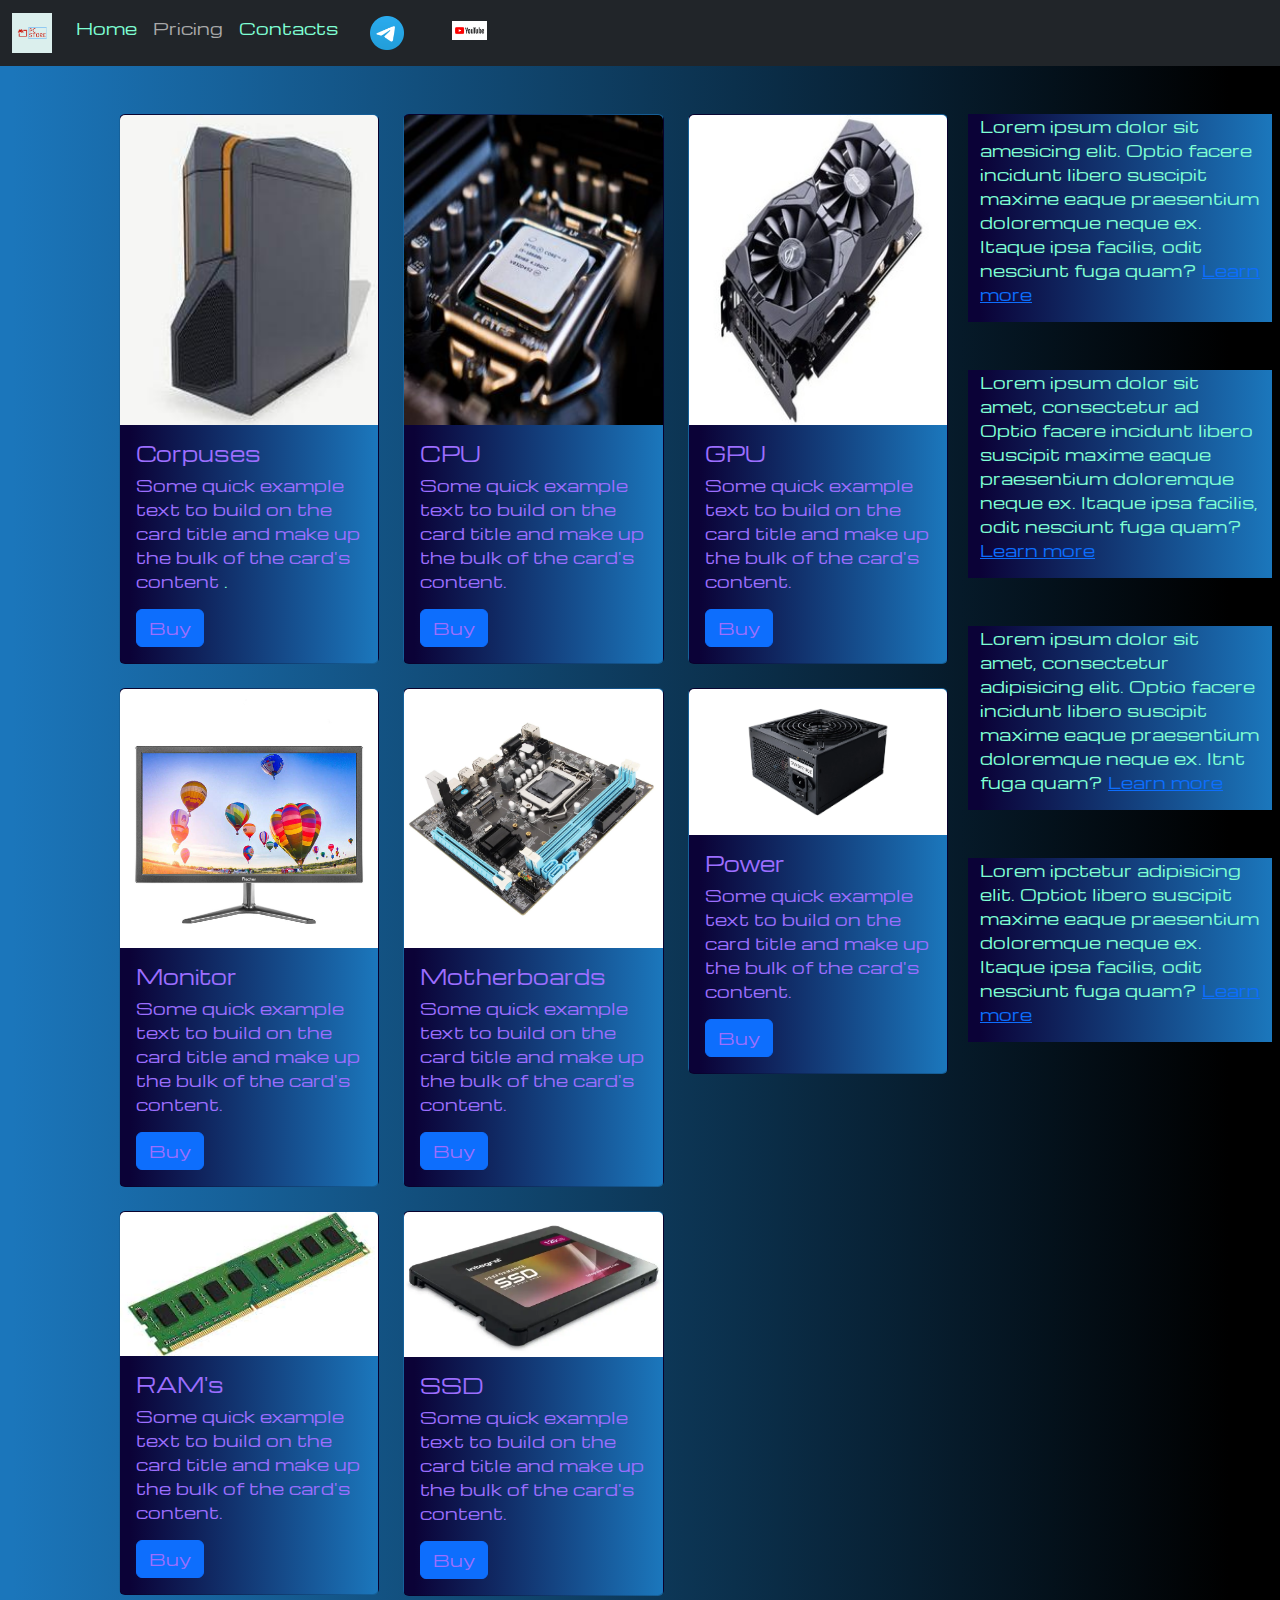
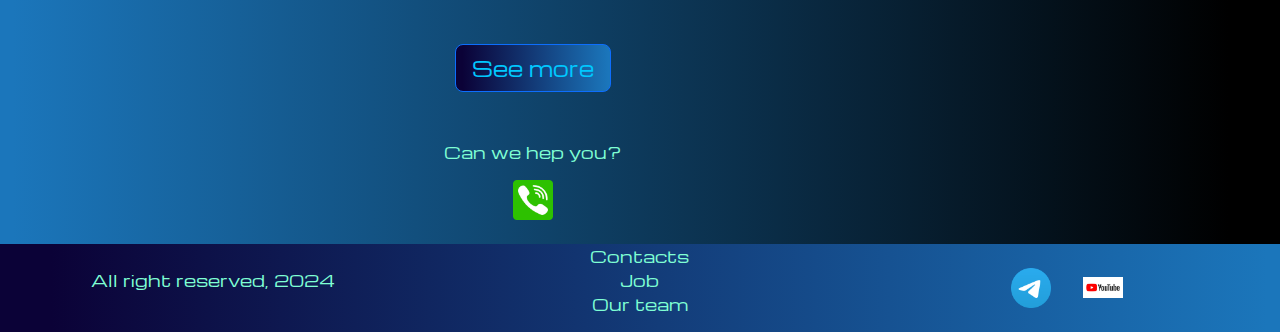
<file: pricing.html>
<!DOCTYPE html>
<html lang="en">

<head>
  <meta charset="UTF-8" />
  <meta name="viewport" content="width=device-width, initial-scale=1.0" />
  <link href="https://cdn.jsdelivr.net/npm/bootstrap@5.3.3/dist/css/bootstrap.min.css" rel="stylesheet"
    integrity="sha384-QWTKZyjpPEjISv5WaRU9OFeRpok6YctnYmDr5pNlyT2bRjXh0JMhjY6hW+ALEwIH" crossorigin="anonymous" />
  <link rel="stylesheet" href="sourse/styles/mycss.css" />
  <link rel="apple-touch-icon" sizes="180x180" href="/apple-touch-icon.png">
  <link rel="icon" type="image/png" sizes="32x32" href="/favicon-32x32.png">
  <link rel="icon" type="image/png" sizes="16x16" href="/favicon-16x16.png">
  <link rel="manifest" href="/site.webmanifest">
  <title>PCstore</title>
  <link rel="apple-touch-icon" sizes="180x180" href="sourse/files/favicon_io/apple-touch-icon.png">
  <link rel="icon" type="image/png" sizes="32x32" href="sourse/files/favicon_io/favicon-32x32.png">
  <link rel="icon" type="image/png" sizes="16x16" href="sourse/files/favicon_io/favicon-16x16.png">
  <link rel="manifest" href="sourse/files/favicon_io/sourse/files/favicon_io/">
</head>
</head>

<!-- <nav class="navbar navbar-expand-lg bg-body-tertiary"></nav> -->

<body>
  <header>
    <nav class="navbar navbar-expand-lg bg-dark">
      <div class="container-fluid">
        <a class="navbar-brand" href="/"><img src="sourse/files/logo_pcstore.png" alt="..." /></a>
        <button class="navbar-toggler" type="button" data-bs-toggle="collapse" data-bs-target="#navbarNav"
          aria-controls="navbarNav" aria-expanded="false" aria-label="Toggle navigation">
          <span class="navbar-toggler-icon"></span>
        </button>
        <div class="collapse navbar-collapse" id="navbarNav">
          <ul class="navbar-nav">
            <li class="nav-item">
              <a class="nav-link" aria-current="page" href="/">Home</a>
            </li>
            <li class="nav-item">
              <a class="nav-link active" href="pricing.html">Pricing</a>
            </li>
            <li class="nav-item">
              <a class="nav-link" href="pricing.html">Contacts</a>
            </li>
            <li class="nav-item">
              <a class="nav-link" href="pricing.html">
                <img style="width: 34px; margin-inline: 1em" src="sourse/images/logo1.png" alt="..." />
              </a>
            </li>
            <li class="nav-item">
              <a class="nav-link" href="pricing.html">
                <img style="width: 35px; margin-inline: 1em" src="sourse/images/logo2.png" alt="..." />
              </a>
            </li>
          </ul>
        </div>
      </div>
    </nav>
  </header>

  <section>
    <div class="container-fluid mt-4">
      <div class="row">
        <div class="col-lg-1">
        </div>

        <div class="col-lg-8 col-md-12">

          <div class="row">
            <div class="col-lg-4 col-md-6 mt-4">
              <div class="card">
                <a href="#">
                  <img src="sourse/images/corpus.jpeg" class="card-img-top" alt="corpus" />
                </a>
                <div class="card-body">
                  <h5 class="card-title"><a href="#">Corpuses</a></h5>
                  <p class="card-text">
                    <a href="#">
                      Some quick example text to build on the card title and
                      make up the bulk of the card's content
                    </a>.
                  </p>
                  <a href="#" class="btn btn-primary">Buy</a>
                </div>
              </div>
            </div>
            <div class="col-lg-4 col-md-6 mt-4">
              <div class="card">
                <a href="#">
                  <img src="sourse/images/cpu.jpg" class="card-img-top" alt="CPU" />
                </a>
                <div class="card-body">
                  <h5 class="card-title"><a href="#">CPU</a></h5>
                  <p class="card-text">
                    <a href="#">
                      Some quick example text to build on the card title and
                      make up the bulk of the card's content.
                    </a>
                  </p>
                  <a href="#" class="btn btn-primary">Buy</a>
                </div>
              </div>
            </div>
            <div class="col-lg-4 col-md-6 mt-4">
              <div class="card">
                <a href="#">
                  <img src="sourse/images/gpu.webp" class="card-img-top" alt="GPU" />
                </a>
                <div class="card-body">
                  <h5 class="card-title"><a href="#">GPU</a></h5>
                  <p class="card-text">
                    <a href="#">
                      Some quick example text to build on the card title and
                      make up the bulk of the card's content.
                    </a>
                  </p>
                  <a href="#" class="btn btn-primary">Buy</a>
                </div>
              </div>
            </div>
            <div class="col-lg-4 col-md-6 mt-4">
              <div class="card">
                <a href="#">
                  <img src="sourse/images/monitor.jpg" class="card-img-top" alt="GPU" />
                </a>
                <div class="card-body">
                  <h5 class="card-title"><a href="#">Monitor</a></h5>
                  <p class="card-text">
                    <a href="#">
                      Some quick example text to build on the card title and
                      make up the bulk of the card's content.
                    </a>
                  </p>
                  <a href="#" class="btn btn-primary">Buy</a>
                </div>
              </div>
            </div>
            <div class="col-lg-4 col-md-6 mt-4">
              <div class="card">
                <a href="#">
                  <img src="sourse/images/motherboard.jpg" class="card-img-top" alt="GPU" />
                </a>
                <div class="card-body">
                  <h5 class="card-title"><a href="#">Motherboards</a></h5>
                  <p class="card-text">
                    <a href="#">
                      Some quick example text to build on the card title and
                      make up the bulk of the card's content.
                    </a>
                  </p>
                  <a href="#" class="btn btn-primary">Buy</a>
                </div>
              </div>
            </div>
            <div class="col-lg-4 col-md-6 mt-4">
              <div class="card">
                <a href="#">
                  <img src="sourse/images/power.webp" class="card-img-top" alt="GPU" />
                </a>
                <div class="card-body">
                  <h5 class="card-title"><a href="#">Power</a></h5>
                  <p class="card-text">
                    <a href="#">
                      Some quick example text to build on the card title and
                      make up the bulk of the card's content.
                    </a>
                  </p>
                  <a href="#" class="btn btn-primary">Buy</a>
                </div>
              </div>
            </div>
            <div class="col-lg-4 col-md-6 mt-4">
              <div class="card">
                <a href="#">
                  <img src="sourse/images/ram.jpeg" class="card-img-top" alt="GPU" />
                </a>
                <div class="card-body">
                  <h5 class="card-title"><a href="#">RAM's</a></h5>
                  <p class="card-text">
                    <a href="#">
                      Some quick example text to build on the card title and
                      make up the bulk of the card's content.
                    </a>
                  </p>
                  <a href="#" class="btn btn-primary">Buy</a>
                </div>
              </div>
            </div>
            <div class="col-lg-4 col-md-6 mt-4">
              <div class="card">
                <a href="#">
                  <img src="sourse/images/ssd.webp" class="card-img-top" alt="GPU" />
                </a>
                <div class="card-body">
                  <h5 class="card-title"><a href="#">SSD</a></h5>
                  <p class="card-text">
                    <a href="#">
                      Some quick example text to build on the card title and
                      make up the bulk of the card's content.
                    </a>
                  </p>
                  <a href="#" class="btn btn-primary">Buy</a>
                </div>
              </div>
            </div>



          </div>
          <div class="col-lg-12 col-md-12 text-center mt-4">
            <button type="button" class="btn btn-outline-primary btn-lg my-4">See more</button>
          </div>
          <div class="col-lg-12 col-md-12 text-center mt-4">
            <p>Can we hep you?</p>
          </div>
          <div class="col-lg-12 col-md-12 text-center">
            <img class="call-anim" style="width: 40px;" src="sourse/images/phone.png" alt="..." />
          </div>
        </div>

        <div class="col-lg-3 col-md-12">
          <div class="row px-2">
            <div class="col-lg-12 sidebar my-4">
              <p>Lorem ipsum dolor sit amesicing elit. Optio facere incidunt libero suscipit maxime eaque praesentium
                doloremque neque ex. Itaque ipsa facilis, odit nesciunt fuga quam? <a href="#">Learn more</a></p>
            </div>
            <div class="col-lg-12 sidebar my-4">
              <p>Lorem ipsum dolor sit amet, consectetur ad Optio facere incidunt libero suscipit maxime eaque
                praesentium doloremque neque ex. Itaque ipsa facilis, odit nesciunt fuga quam? <a href="#">Learn
                  more</a></p>
            </div>
            <div class="col-lg-12 sidebar my-4">
              <p>Lorem ipsum dolor sit amet, consectetur adipisicing elit. Optio facere incidunt libero suscipit maxime
                eaque praesentium doloremque neque ex. Itnt fuga quam? <a href="#">Learn more</a></p>
            </div>
            <div class="col-lg-12 sidebar my-4">
              <p>Lorem ipctetur adipisicing elit. Optiot libero suscipit maxime eaque praesentium doloremque neque ex.
                Itaque ipsa facilis, odit nesciunt fuga quam? <a href="#">Learn more</a></p>
            </div>

          </div>
        </div>


      </div>

    </div>
  </section>

  <footer class="mt-4">
    <div class="container-fluid">
      <div class="row">
        <div class="col-lg-4 col-md-12 footer-text text-center">
          <p>All right reserved, 2024</p>
        </div>
        <div class="col-lg-4 col-md-12 footer-text text-center">
          <p>Contacts<br>Job<br>Our team</p>
        </div>
        <div class="col-lg-4 col-md-12 media-links">
          <img style="width: 40px; margin-inline: 1em" src="sourse/images/logo1.png" alt="...">
          <img style="width: 40px; margin-inline: 1em" src="sourse/images/logo2.png" alt="...">
        </div>
      </div>
    </div>
  </footer>

  <script src="https://cdn.jsdelivr.net/npm/bootstrap@5.3.3/dist/js/bootstrap.bundle.min.js"
    integrity="sha384-YvpcrYf0tY3lHB60NNkmXc5s9fDVZLESaAA55NDzOxhy9GkcIdslK1eN7N6jIeHz"
    crossorigin="anonymous"></script>
</body>

</html>
</file>
<file: sourse/styles/mycss.css>
@import url('https://fonts.googleapis.com/css?family=Michroma&display=swap');

body {
    font-family: Michroma, serif;
    background: linear-gradient(90deg, #1b76bb 1%, #000000 96%);
}

p {
    color: aquamarine;
}
.nav-link {
    color: aquamarine;
}

.navbar-nav .nav-link.active {
    color: darkgrey;
}

.navbar-brand img {
    width: 40px;

}

.navbar-toggler {
    background-color: darkgrey;
}

.sidebar {
    color: rgb(156, 110, 255);
    background: linear-gradient(270deg, #1b76bb 1%, #0b0237 96%);
}

.card {
    background: linear-gradient(270deg, #1b76bb 1%, #0b0237 96%);
    color: rgb(156, 110, 255);
}

.card a {
    text-decoration: none;
    color: rgb(156, 110, 255);
}

.slide-text,
.footer-text {
    color: rgb(156, 110, 255);
    margin: auto auto;
}

footer {
    background: linear-gradient(270deg, #1b76bb 1%, #0b0237 96%);
}

.media-links{
    display: flex;
    justify-content: center;
    align-items: center;
}

.call-anim {
    animation: myAnim 2s ease 0s infinite normal forwards;
}

.btn-outline-primary {
    background: linear-gradient(270deg, #1b76bb 1%, #0b0237 96%);
    color: #00c8ff;
}
@keyframes myAnim {
	0%,
	100% {
		transform: translateX(0%);
		transform-origin: 50% 50%;
	}

	15% {
		transform: translateX(-30px) rotate(-6deg);
	}

	30% {
		transform: translateX(15px) rotate(6deg);
	}

	45% {
		transform: translateX(-15px) rotate(-3.6deg);
	}

	60% {
		transform: translateX(9px) rotate(2.4deg);
	}

	75% {
		transform: translateX(-6px) rotate(-1.2deg);
	}
}

@media (max-width: 755px) {
    .carousel-indicators {
        display: none;
    }
}
</file>
